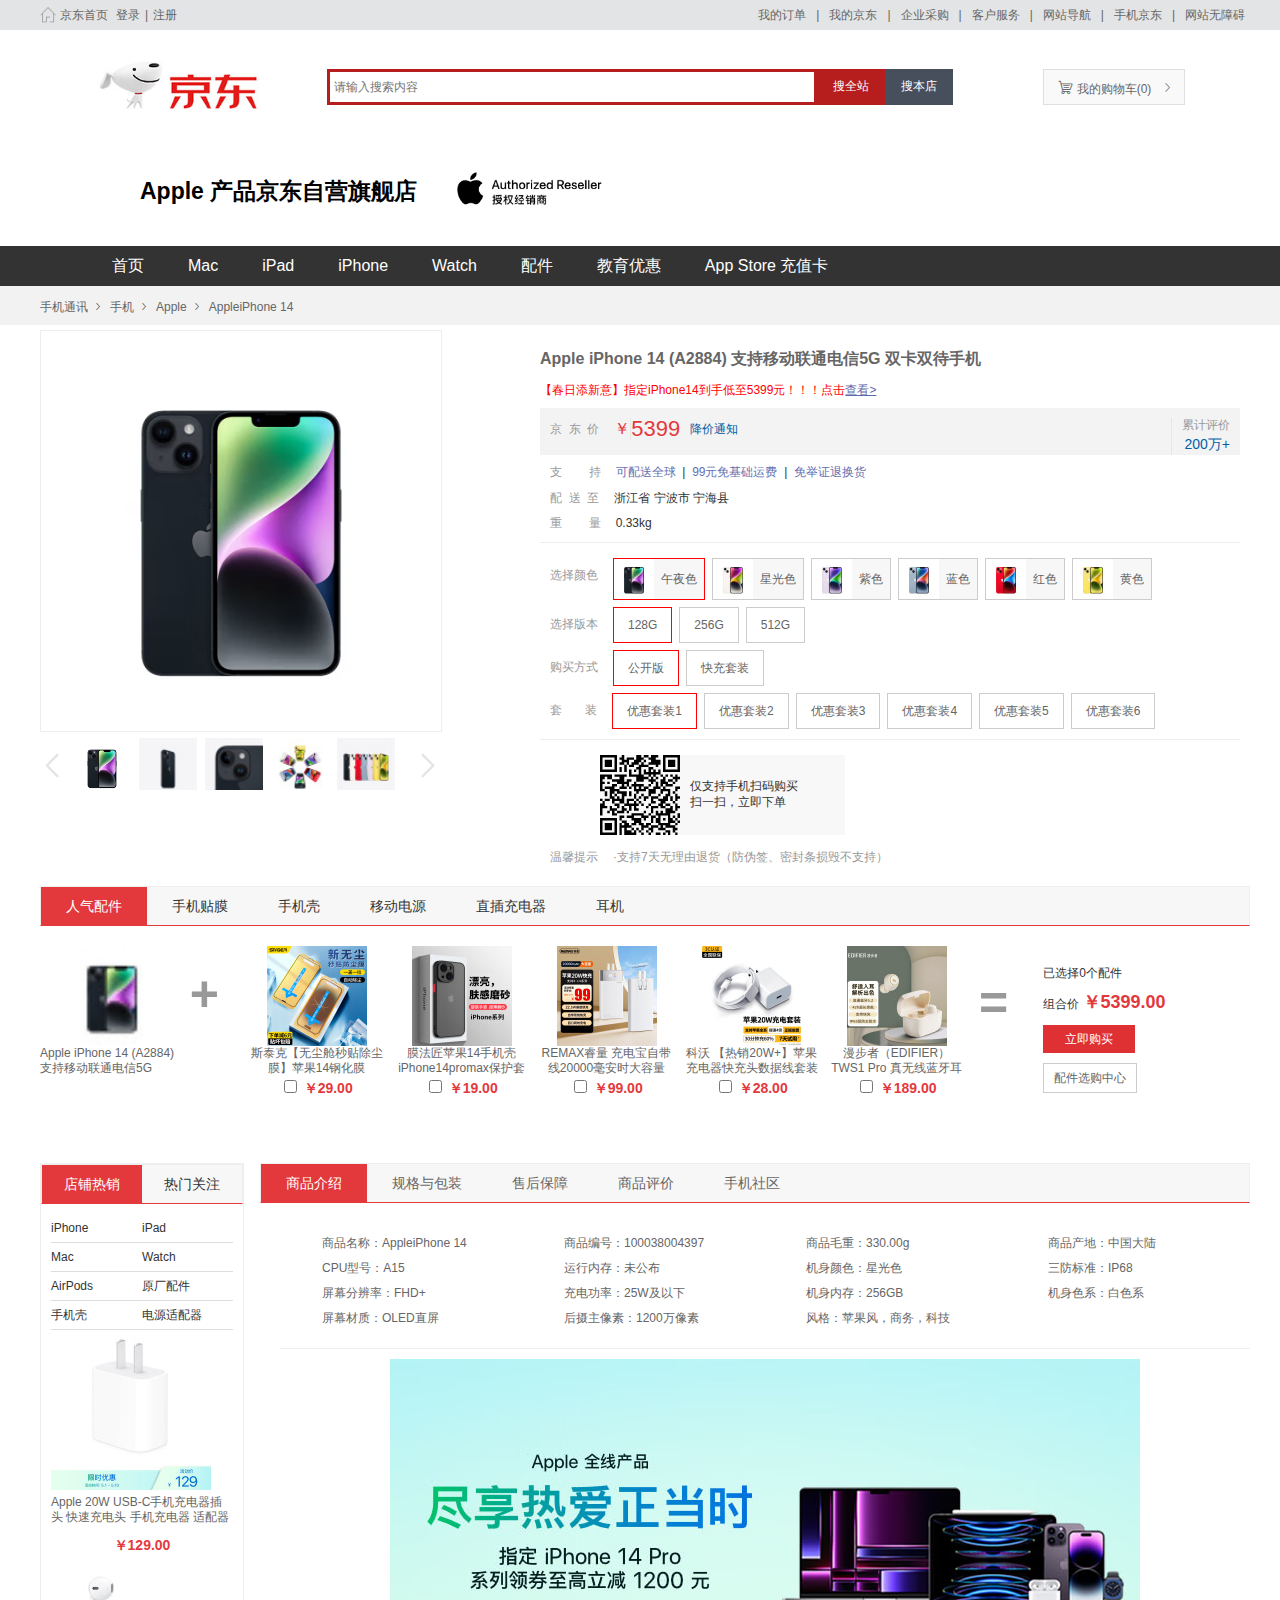
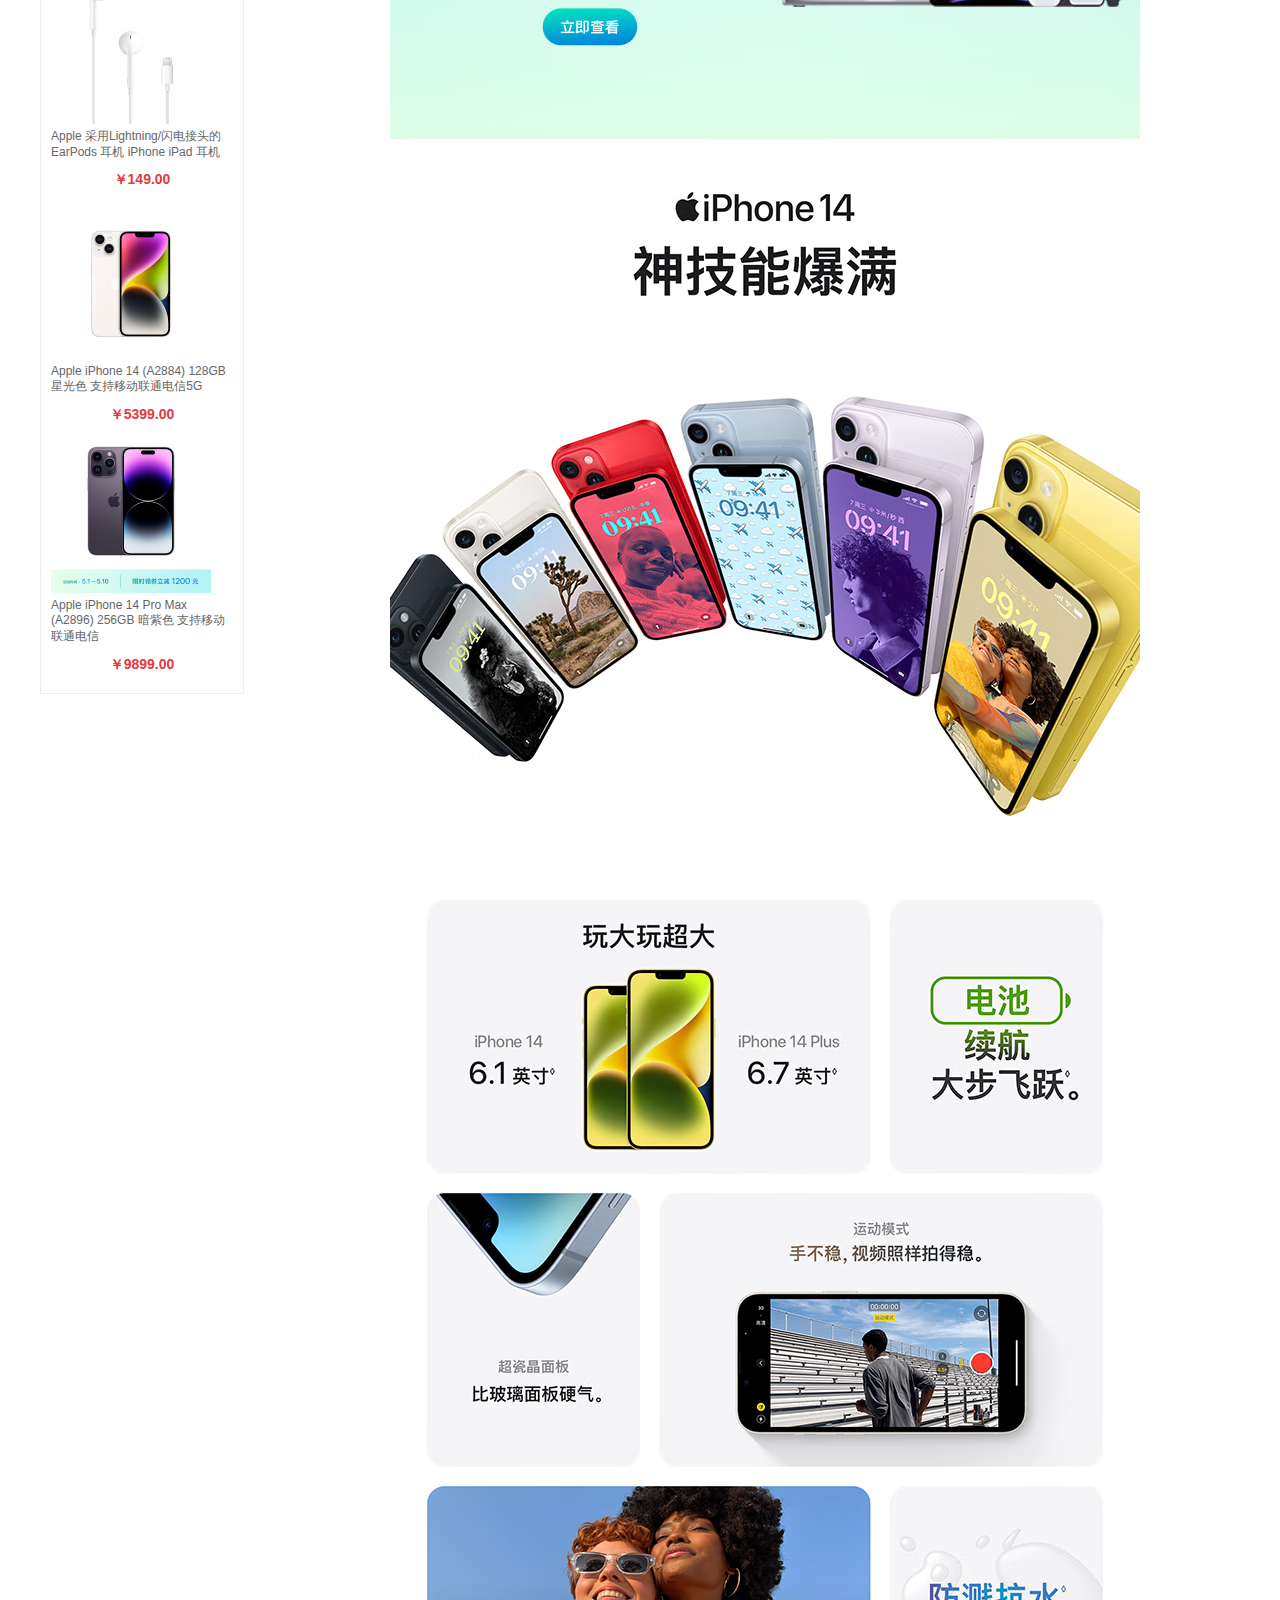
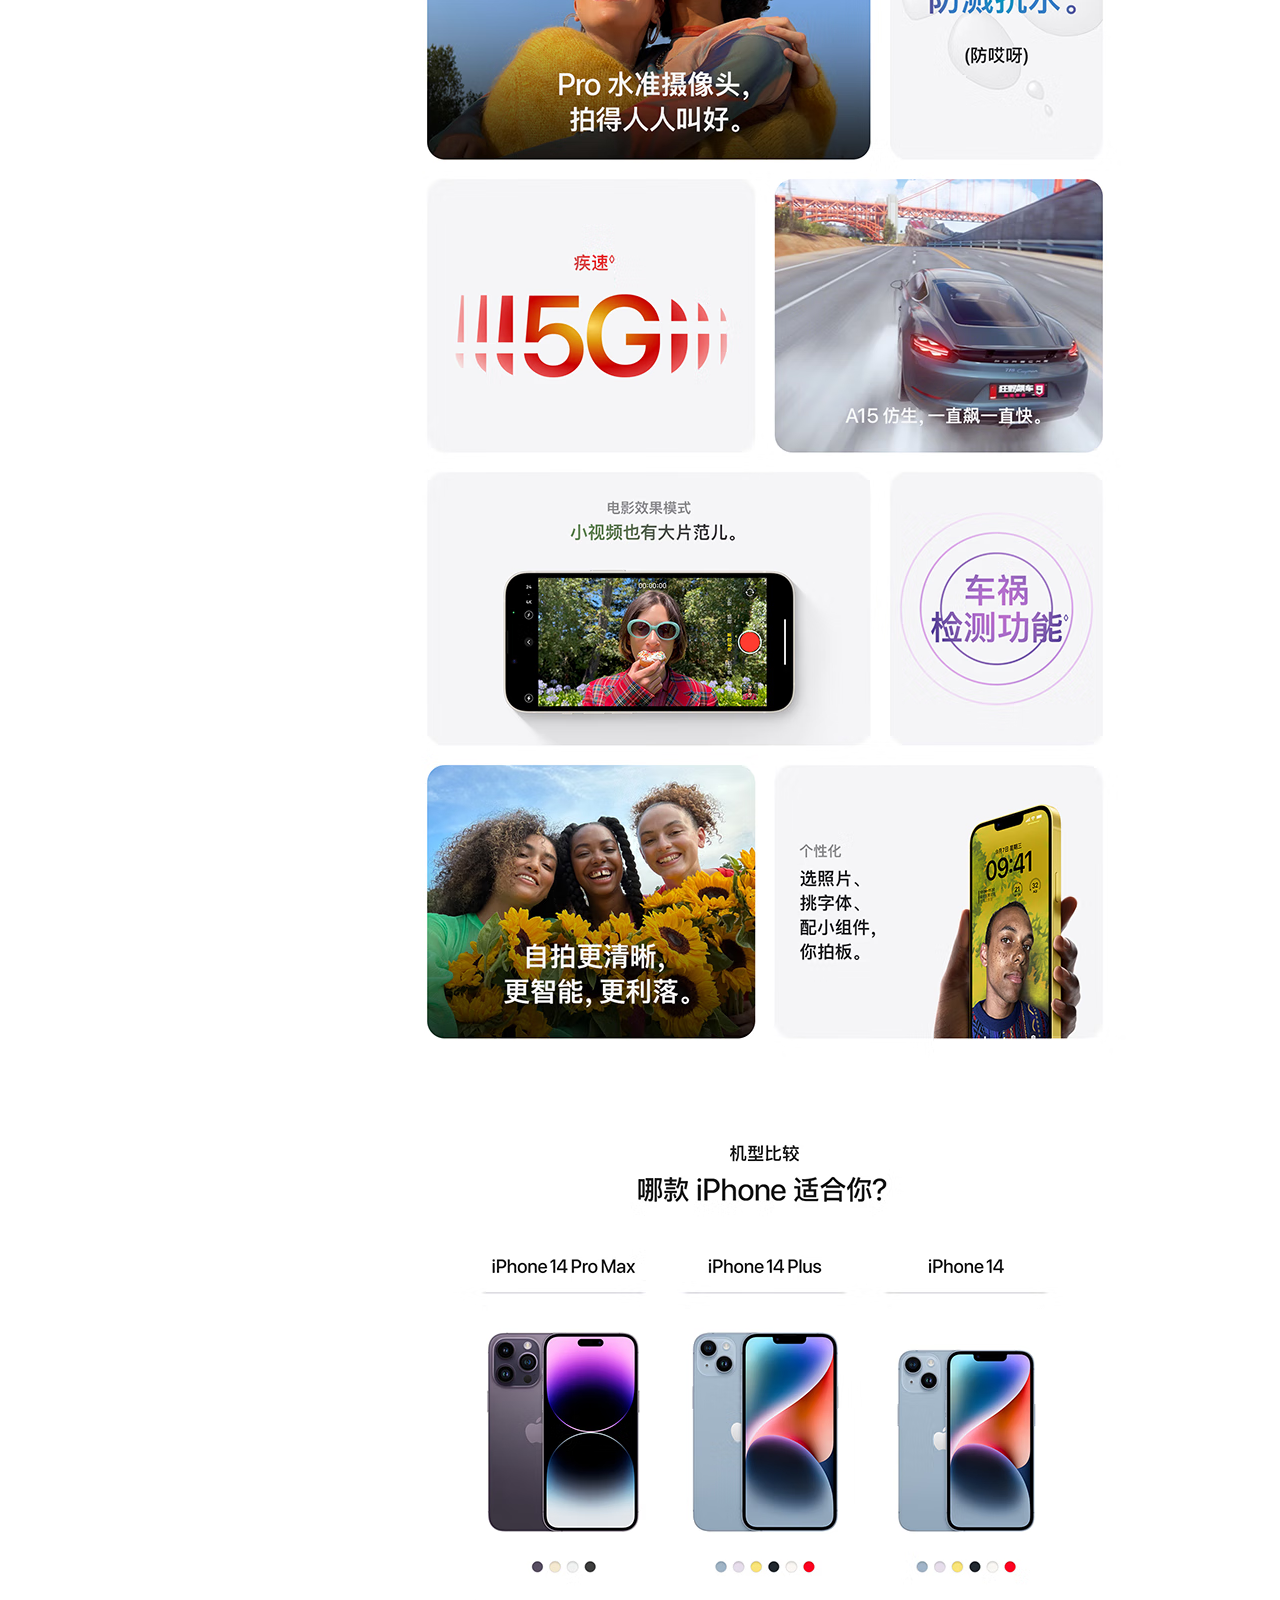
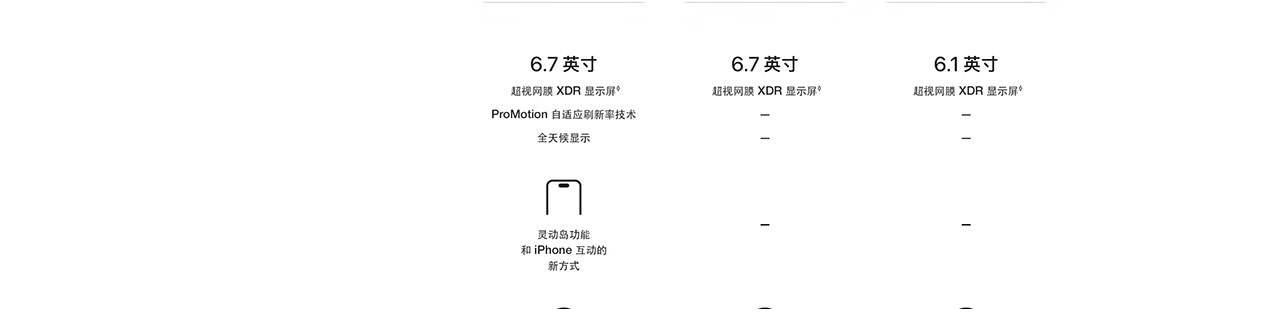
<file: index.html>
<!DOCTYPE html>
<html lang="en">
<head>
    <meta charset="UTF-8">
    <meta http-equiv="X-UA-Compatible" content="IE=edge">
    <meta name="viewport" content="width=device-width, initial-scale=1.0">
    <title>AppleiPhone 14</title>
    <link rel="stylesheet" href="css/reset.css">
    <link rel="stylesheet" href="css/index.css">
    <link rel="stylesheet" href="./font/iconfont.css">
    <link rel="stylesheet" href="./css/iconfont.css">
</head>
<body>
    <!-- 最外层的包裹元素 -->
    <div id="wrap">
        <!-- 头部 -->
        <header id="header">
            <!-- 上部 -->
            <div class="headTop">
                <!-- 版心元素 -->
                <div class="headTopMain">
                    <!-- 左侧 -->
                    <div class="left">
                        <div class="home"></div>
                        <a href="//www.jd.com/" target="_blank">京东首页</a>
                        <p>
                            <a href="javascript:;">登录<span>|</span></a>
                            <a href="javascript:;">注册</a>
                        </p>
                    </div>
                    <!-- 右侧 -->
                    <div class="right">
                        <nav>
                            <a href="javascript:;">我的订单<span>|</span></a>
                            <a href="javascript:;">我的京东<span>|</span></a>
                            <a href="javascript:;">企业采购<span>|</span></a>
                            <a href="javascript:;">客户服务<span>|</span></a>
                            <a href="javascript:;">网站导航<span>|</span></a>
                            <a href="javascript:;">手机京东<span>|</span></a>
                            <a href="javascript:;">网站无障碍</a>
                        </nav>
                    </div>
                </div>
            </div>
            <!-- 中部 -->
            <div class="headMiddle">
                <!-- 版心元素 -->
                <div class="headMiddleMain">
                    <!-- logo -->
                    <div>
                        <a href="//www.jd.com" class="logo"></a>
                    </div>
                    <!-- 搜索框 -->
                    <div class="search">
                        <input type="text" placeholder="请输入搜索内容">
                        <!-- placeholder点击文字不消失,value消失 -->
                        <input type="submit" value="搜全站">
                        <input type="submit" value="搜本店">
                    </div>
                    <!-- 购物车 -->
                    <div class="shopping-cart">
                        <a href="javascript:;">
                            <i class="iconfont">&#xe682;</i>
                            我的购物车(0)
                            <i class="iconfont">&#xe88e;</i>
                        </a>
                    </div>
                </div>
            </div>
            <!--下部 -->
            <div class="headBottom">
                <div class="headBottomMain">
                    <div class="usertop">
                        <div class="usertop-left">
                            <a href="https://mall.jd.com/index-1000000127.html" target="_blank" class="text">
                                <p>Apple 产品京东自营旗舰店</p>
                            </a>
                            <a href="https://mall.jd.com/index-1000000127.html" target="_blank" class="image">
                            <img src="./images/apple.avif">
                            </a>
                        </div>
                    </div>
                </div>
            </div>
        </header>

        <!-- 分类导航开始 -->
        <div id="navWrap">
            <!-- 版心元素 -->
            <div class="navWrapMain">
                <a href="javascript:;">首页</a>
                <a href="javascript:;">Mac</a>
                <a href="javascript:;">iPad</a>
                <a href="javascript:;">iPhone</a>
                <a href="javascript:;">Watch</a>
                <a href="javascript:;">配件</a>
                <a href="javascript:;">教育优惠</a>
                <a href="javascript:;">App Store 充值卡</a>
            </div>
        </div>
        <!-- 分类导航结束 -->

        <!-- 路径导航开始 -->
        <div id="nav">
            <!-- 版心元素 -->
            <div class="navMain">
                <!-- 路径导航 -->
                <div id="navPath">
                    <!-- <a href="javascript:;">手机通讯</a>
                    <i class="iconfont">&#xe88e;</i>
                    <a href="javascript:;">手机</a>
                    <i class="iconfont">&#xe88e;</i>
                    <a href="javascript:;">Apple</a>
                    <i class="iconfont">&#xe88e;</i>
                    <a>AppleiPhone 14</a> -->
                </div>
            </div>
        </div>
        <!-- 路径导航结束 -->

        <!-- 内容区域开始 -->
        <div id="content">
            <!-- 版心元素 -->
            <div class="contentMain">
                <!-- 中间区域开始 -->
                <div id="center">
                    <!-- 左侧放大镜开始 -->
                    <div id="left">
                        <!-- 上边 -->
                        <div id="leftTop">
                            <!-- 小图框 -->
                            <div id="smallPic">
                                <!-- 小图片 -->
                                <img src="./images/item1.avif">
                                <!-- 蒙版元素 -->
                                <!-- <div class="mask"></div> -->
                            </div>
                            <!-- 大图框 -->
                            <!-- <div id="bigPic">
                                <img src="./images/item1.1.avif">
                            </div> -->
                        </div>
                        <!-- 下边 -->
                        <div id="leftBottom">
                            <a href="javascript:;"><i class="iconfont prev">&#xe660;</i></a>
                            <div id="piclist">
                                <ul></ul>
                            </div>
                            <a href="javascript:;"><i class="iconfont next">&#xe65f;</i></a>
                        </div>
                    </div>
                    <!-- 左侧放大镜结束 -->

                    <!-- 右侧商品详情区域开始 -->
                    <div class="right">
                        <!-- 商品详情数据结构开始 -->
                        <div class="rightTop">
                            
                        </div>
                        <!-- 商品详情数据结构结束 -->
                        <!-- 商品参数数据结构开始 -->
                        <div class="rightMiddle">
                            <!-- 选择之后结果的区域开始 -->
                            <!-- 选择之后结果的区域结束 -->

                            <!-- 商品参数的选择区域开始 -->
                            <div class="chooseWrap">
                               
                            </div>
                            <!-- 商品参数的选择区域结束 -->
                        </div>
                        <!-- 商品参数数据结构结束 -->
                        <!-- 商品购买开始 -->
                        <div class="rightBottom">
                            <div class="rightBottomWrap">
                                <div class="qrcode">
                                    <img src="./images/QR-code.png">
                                </div>
                                <div class="text">
                                    仅支持手机扫码购买
                                    <br>
                                    扫一扫，立即下单
                                </div>
                            </div>
                        </div>
                        <!-- 温馨提示开始 -->
                        <div class="tip">
                            <span>温馨提示</span>
                            <p>·支持7天无理由退货（防伪签、密封条损毁不支持）</p>
                        </div>
                        <!-- 温馨提示结束 -->
                        <!-- 商品购买结束 -->
                    </div>
                    <!-- 右侧商品详情区域结束 -->

                    
                </div>
                <!-- 中间区域结束 -->
                <!-- 人气配件区域开始 -->
                <div class="accessory">
                    <div class="fittings">
                        <div class="accessoryNav">
                            <ul>
                                <li class="active">人气配件</li>
                                <li>手机贴膜</li>
                                <li>手机壳</li>
                                <li>移动电源</li>
                                <li>直插充电器</li>
                                <li>耳机</li>
                            </ul>
                        </div>
                        <div class="accessoryMain">
                            <div class="active acc">
                                <!-- 左侧 -->
                                <div class="acLeft">
                                    <img src="images/choose1.jpg" alt="">
                                    <a href="javascript:;">Apple iPhone 14 (A2884) 支持移动联通电信5G</a>
                                    <i>+</i>
                                </div>
                                <!-- 中间 -->
                                <ul class="acMiddle">
                                    <li>
                                        <img src="images/ac01.jpg" alt="">
                                        <span><a href="javascript:;">斯泰克【无尘舱秒贴除尘膜】苹果14钢化膜</a></span>
                                        <div>
                                            <input type="checkbox" value="29.00">
                                            <span>￥29.00</span>
                                        </div>
                                    </li>
                                    <li>
                                        <img src="images/ac02.jpg" alt="">
                                        <span><a href="javascript:;">膜法匠苹果14手机壳iPhone14promax保护套</a></span>
                                        <div>
                                            <input type="checkbox" value="19.00">
                                            <span>￥19.00</span>
                                        </div>
                                    </li>
                                    <li>
                                        <img src="images/ac03.jpg" alt="">
                                        <span><a href="javascript:;">REMAX睿量 充电宝自带线20000毫安时大容量</a></span>
                                        <div>
                                            <input type="checkbox" value="99.00">
                                            <span>￥99.00</span>
                                        </div>
                                    </li>
                                    <li>
                                        <img src="images/ac04.jpg" alt="">
                                        <span><a href="javascript:;">科沃 【热销20W+】苹果充电器快充头数据线套装</a></span>
                                        <div>
                                            <input type="checkbox" value="28.00">
                                            <span>￥28.00</span>
                                        </div>
                                    </li>
                                    <li>
                                        <img src="images/ac05.jpg" alt="" >
                                        <span><a href="javascript:;">漫步者（EDIFIER）TWS1 Pro 真无线蓝牙耳</a></span>
                                        <div>
                                            <input type="checkbox"value="189.00">
                                            <span>￥189.00</span>
                                        </div>
                                    </li>
                                </ul>
                                <!-- 右侧 -->
                                <i class="equal">=</i>
                                <div class="acRight">
                                    <div class="selected">已选择<span>0</span>个配件</div>
                                    <div class="selectedPrice">
                                        <span>组合价</span>
                                        <strong>￥5399.00</strong>
                                    </div>
                                    <div class="btn">
                                        <a href=":;javascript" class="btn-primary">立即购买</a>
                                    </div>
                                    <a href=":;javascript" class="buy-center">配件选购中心</a>
                                </div>
                            </div>
                            <div class="acc"></div>
                            <div class="acc"></div>
                            <div class="acc"></div>
                            <div class="acc"></div>
                            <div class="acc"></div>
                            
                            
                        </div>
                    </div>
                </div>
                <!-- 人气配件区域结束 -->
                <!-- 商品详情中间开始 -->
                <div class="goodsDetailWrap">
                    <!-- 左边的侧边栏 -->
                    <aside class="leftAside">
                        <!-- 上边 -->
                        <div class="asideTop">
                            <p class="active">店铺热销</p>
                            <p>热门关注</p>
                        </div>
                        <!-- 下边 -->
                        <div class="aslideContent">
                            <div class="active">
                                <ul class="goodslist1">
                                    <li>iPhone</li>
                                    <li>iPad</li>
                                    <li>Mac</li>
                                    <li>Watch</li>
                                    <li>AirPods</li>
                                    <li>原厂配件</li>
                                    <li>手机壳</li>
                                    <li>电源适配器</li>
                                </ul>
                                <ul class="goodslist2">
                                    <li>
                                        <img src="images/part01.jpg" alt="">
                                        <a href=":;javascript"><span>Apple 20W USB-C手机充电器插头 快速充电头 手机充电器 适配器</span></a>
                                        <p>￥129.00</p>
                                    </li>
                                    <li>
                                        <img src="images/part02.jpg" alt="">
                                        <a href=":;javascript"><span>Apple 采用Lightning/闪电接头的 EarPods 耳机 iPhone iPad 耳机</span></a>
                                        <p>￥149.00</p>
                                    </li>
                                    <li>
                                        <img src="images/part03.jpg" alt="">
                                        <a href=":;javascript"><span>Apple iPhone 14 (A2884) 128GB 星光色 支持移动联通电信5G </span></a>
                                        <p>￥5399.00</p>
                                    </li>
                                    <li>
                                        <img src="images/part04.jpg" alt="">
                                        <a href=":;javascript"><span>Apple iPhone 14 Pro Max (A2896) 256GB 暗紫色 支持移动联通电信</span></a>
                                        <p>￥9899.00</p>
                                    </li>
                                </ul>
                            </div>
                            <div>热门关注</div>
                        </div>
                    </aside>
                    <!-- 右边的结构 -->
                    <div class="rightDetail">
                        <!-- 选项卡开始 -->
                        <div class="chooseDetail">
                            <!-- 菜单 -->
                            <ul class="tabBtns">
                                <li class="active"><a href="javascript:;">商品介绍</a></li>
                                <li><a href="javascript:;">规格与包装</a></li>
                                <li><a href="javascript:;">售后保障</a></li>
                                <li><a href="javascript:;">商品评价</a></li>
                                <li><a href="javascript:;">手机社区</a></li>
                            </ul>
                            <!-- 内容 -->
                            <div class="tabContents">
                                <div class="active">
                                    <ul>
                                        <li>商品名称：AppleiPhone 14</li>
                                        <li>商品编号：100038004397</li>
                                        <li>商品毛重：330.00g</li>
                                        <li>商品产地：中国大陆</li>
                                        <li>CPU型号：A15</li>
                                        <li>运行内存：未公布</li>
                                        <li>机身颜色：星光色</li>
                                        <li>三防标准：IP68</li>
                                        <li>屏幕分辨率：FHD+</li>
                                        <li>充电功率：25W及以下</li>
                                        <li>机身内存：256GB</li>
                                        <li>机身色系：白色系</li>
                                        <li>屏幕材质：OLED直屏</li>
                                        <li>后摄主像素：1200万像素</li>
                                        <li>风格：苹果风，商务，科技</li>
                                    </ul>
                                    <!-- <div class="btImages"> -->
                                        <img src="images/intro01.avif" alt="">
                                        <img src="images/intro02.avif" alt="">
                                        <img src="images/intro003.avif" alt="">
                                    <!-- </div> -->
                                    
                                </div>
                                <div>规格与包装</div>
                                <div>售后保障</div>
                                <div>商品评价</div>
                                <div>手机社区</div>
                            </div>
                        </div>
                        <!-- 选项卡结束 -->
                    </div>
                </div>
                <!-- 商品详情中间结束 -->
            </div>
        </div>
        <!-- 内容区域结束 -->
        
    </div>
    <script src="js/data.js"></script>
    <script src="js/index.js"></script>
</body>
</html>
</file>
<file: css/index.css>
#wrap #header .headTop {
  background-color: #e3e4e5;
  color: #999;
  width: 100%;
  height: 30px;
}
#wrap #header .headTop .headTopMain {
  width: 1210px;
  margin: 0 auto;
  line-height: 30px;
}
#wrap #header .headTop .headTopMain::after {
  clear: both;
  display: block;
  content: "";
}
#wrap #header .headTop .headTopMain .left {
  float: left;
}
#wrap #header .headTop .headTopMain .left .home {
  float: left;
  width: 20px;
  height: 30px;
  background: url(../images/home.png) no-repeat center center;
  background-size: 20px 20px;
  padding-right: 5px;
}
#wrap #header .headTop .headTopMain .left a {
  float: left;
  text-decoration: none;
}
#wrap #header .headTop .headTopMain .left a:hover {
  color: red !important;
}
#wrap #header .headTop .headTopMain .left p {
  float: left;
  padding-left: 8px;
}
#wrap #header .headTop .headTopMain .left p span {
  margin-right: 5px;
  padding-left: 5px;
}
#wrap #header .headTop .headTopMain .right {
  float: right;
}
#wrap #header .headTop .headTopMain .right nav {
  font-size: 0px;
}
#wrap #header .headTop .headTopMain .right nav a {
  font-size: 12px;
  text-decoration: none;
}
#wrap #header .headTop .headTopMain .right nav a span {
  margin-right: 10px;
  padding-left: 10px;
}
#wrap #header .headTop .headTopMain .right nav a:hover {
  color: red !important;
}
#wrap #header .headMiddle .headMiddleMain {
  width: 1200px;
  margin: 0 auto;
}
#wrap #header .headMiddle .headMiddleMain::after {
  clear: both;
  display: block;
  content: "";
}
#wrap #header .headMiddle .headMiddleMain div {
  float: left;
}
#wrap #header .headMiddle .headMiddleMain div .logo {
  display: block;
  width: 175px;
  height: 56px;
  margin: 25px 45px;
  background: url(../images/logo.png) no-repeat 0 -180px;
  background-size: 285px 240px;
}
#wrap #header .headMiddle .headMiddleMain .search {
  margin-left: 22px;
  margin-top: 35px;
  font-size: 0px;
}
#wrap #header .headMiddle .headMiddleMain .search input:first-child {
  box-sizing: border-box;
  width: 490px;
  height: 36px;
  padding: 0 4px;
  border: 3px solid #B61D1D;
  float: left;
  font-size: 12px;
}
#wrap #header .headMiddle .headMiddleMain .search input:nth-child(2) {
  width: 68px;
  height: 36px;
  color: #fff;
  background: #B61D1D;
  border: none;
  font-size: 12px;
}
#wrap #header .headMiddle .headMiddleMain .search input:last-child {
  width: 68px;
  height: 36px;
  color: #fff;
  background: #474e5c;
  border: none;
  font-size: 12px;
}
#wrap #header .headMiddle .headMiddleMain .shopping-cart {
  float: right;
  width: 140px;
  height: 34px;
  border: 1px solid #DFDFDF;
  background: #F9F9F9;
  margin-top: 35px;
  margin-right: 55px;
  text-align: center;
  line-height: 35px;
}
#wrap #header .headMiddle .headMiddleMain .shopping-cart a:hover {
  color: red !important;
}
#wrap #header .headMiddle .headMiddleMain .shopping-cart a {
  text-decoration: none;
}
#wrap #header .headBottom .headBottomMain {
  width: 1200px;
  margin: 0 auto;
}
#wrap #header .headBottom .headBottomMain::after {
  clear: both;
  display: block;
  content: "";
}
#wrap #header .headBottom .headBottomMain .usertop {
  width: 1000px;
  height: 110px;
  margin: 0 auto;
}
#wrap #header .headBottom .headBottomMain .usertop::after {
  clear: both;
  display: block;
  content: "";
}
#wrap #header .headBottom .headBottomMain .usertop .usertop-left {
  float: left;
  height: 110px;
  line-height: 110px;
  margin: 0 auto;
}
#wrap #header .headBottom .headBottomMain .usertop .usertop-left .text {
  float: left;
  text-decoration: none;
  height: 110px;
}
#wrap #header .headBottom .headBottomMain .usertop .usertop-left .text p {
  display: block;
  font-size: 23px;
  font-weight: bolder;
  color: black;
}
#wrap #header .headBottom .headBottomMain .usertop .usertop-left .image {
  float: right;
  margin-left: 40px;
  margin-top: 35px;
}
#wrap #header .headBottom .headBottomMain .usertop .usertop-left .image img {
  width: 145px;
  height: 35px;
  line-height: 110px;
  vertical-align: middle;
}
#wrap #navWrap {
  background-color: #333;
  height: 40px;
  width: 100%;
}
#wrap #navWrap .navWrapMain {
  width: 1100px;
  margin: 0 auto;
  height: 40px;
}
#wrap #navWrap .navWrapMain::after {
  clear: both;
  display: block;
  content: "";
}
#wrap #navWrap .navWrapMain a {
  margin: 0 22px;
  float: left;
  font-size: 16px;
  color: #fff;
  text-align: center;
  line-height: 40px;
  text-decoration: none;
}
#wrap #navWrap .navWrapMain a:hover {
  color: #666 !important;
}
#wrap #nav {
  background: #f2f2f2;
}
#wrap #nav .navMain {
  width: 1200px;
  margin: 0 auto;
}
#wrap #nav .navMain::after {
  clear: both;
  display: block;
  content: "";
}
#wrap #nav .navMain #navPath {
  float: left;
  padding: 13px 0 9px;
  font-size: 0px;
}
#wrap #nav .navMain #navPath a {
  font-size: 12px;
  text-decoration: none;
}
#wrap #nav .navMain #navPath i {
  padding-right: 10px;
  font-size: 12px;
}
#wrap #nav .navMain #navPath a:hover {
  color: red !important;
}
#wrap #nav .navMain #navPath a.hov:hover {
  color: #666 !important;
}
#wrap #content .contentMain {
  width: 1200px;
  margin: 0 auto;
}
#wrap #content .contentMain::after {
  clear: both;
  display: block;
  content: "";
}
#wrap #content .contentMain #center {
  margin: 5px 0 15px;
}
#wrap #content .contentMain #center::after {
  clear: both;
  display: block;
  content: "";
}
#wrap #content .contentMain #center #left {
  width: 400px;
  float: left;
}
#wrap #content .contentMain #center #left #leftTop {
  position: relative;
  width: 400px;
  float: left;
}
#wrap #content .contentMain #center #left #leftTop #smallPic {
  position: relative;
  width: 400px;
  height: 400px;
  border: 1px solid #eee;
}
#wrap #content .contentMain #center #left #leftTop #smallPic img {
  width: 400px;
  height: 400px;
}
#wrap #content .contentMain #center #left #leftTop #smallPic .mask {
  position: absolute;
  width: 200px;
  height: 200px;
  background: rgba(255, 255, 255, 0.5);
  border: 1px solid #ddd;
  left: 0px;
  top: 0px;
}
#wrap #content .contentMain #center #left #leftTop #bigPic {
  position: absolute;
  width: 400px;
  height: 400px;
  border: 1px solid #ddd;
  left: 420px;
  top: 0px;
  overflow: hidden;
}
#wrap #content .contentMain #center #left #leftTop #bigPic img {
  position: absolute;
  width: 800px;
  height: 800px;
  left: 0;
  top: 0;
}
#wrap #content .contentMain #center #left #leftBottom {
  width: 400px;
  margin-top: 5px;
}
#wrap #content .contentMain #center #left #leftBottom::after {
  clear: both;
  display: block;
  content: "";
}
#wrap #content .contentMain #center #left #leftBottom a {
  width: 25px;
  height: 25px;
  line-height: 25px;
  float: left;
  margin-top: 21.5px;
  text-decoration: none;
}
#wrap #content .contentMain #center #left #leftBottom a .iconfont {
  color: #e3e4e5;
  font-size: 25px;
  font-weight: bolder;
}
#wrap #content .contentMain #center #left #leftBottom a .iconfont:hover {
  color: #666 !important;
}
#wrap #content .contentMain #center #left #leftBottom a:first-child {
  margin-right: 2px;
}
#wrap #content .contentMain #center #left #leftBottom a:last-child {
  margin-left: 18px;
}
#wrap #content .contentMain #center #left #leftBottom #piclist {
  width: 330px;
  height: 58px;
  float: left;
  overflow: hidden;
  position: relative;
}
#wrap #content .contentMain #center #left #leftBottom #piclist ul {
  position: absolute;
  white-space: nowrap;
  font-size: 0px;
  left: 0;
  transition: 0.5s;
}
#wrap #content .contentMain #center #left #leftBottom #piclist ul li {
  width: 58px;
  height: 58px;
  padding: 4px;
  display: inline-block;
}
#wrap #content .contentMain #center #left #leftBottom #piclist ul li img {
  border: 2px solid #fff;
  width: 58px;
  height: 58px;
}
#wrap #content .contentMain #center #left #leftBottom #piclist ul li img:hover {
  border: 2px solid #e53e41;
}
#wrap #content .contentMain #center .right {
  width: 700px;
  float: right;
}
#wrap #content .contentMain #center .right .rightTop h2 {
  font-size: 16px;
  line-height: 28px;
  color: #666;
  margin-top: 15px;
}
#wrap #content .contentMain #center .right .rightTop > p {
  color: red;
  margin-top: 10px;
}
#wrap #content .contentMain #center .right .rightTop > p > span > a {
  text-decoration: underline;
  color: #5e69ad;
}
#wrap #content .contentMain #center .right .rightTop > p > span > a:hover {
  color: #5e69ad !important;
}
#wrap #content .contentMain #center .right .rightTop .priceWrap {
  margin-top: 10px;
  line-height: 22px;
  background: #f3f3f3;
  padding: 10px 0 0 0;
}
#wrap #content .contentMain #center .right .rightTop .priceWrap::after {
  clear: both;
  display: block;
  content: "";
}
#wrap #content .contentMain #center .right .rightTop .priceWrap > span {
  margin-right: 15px;
  color: #999;
  float: left;
  padding-left: 10px;
}
#wrap #content .contentMain #center .right .rightTop .priceWrap .price {
  float: left;
}
#wrap #content .contentMain #center .right .rightTop .priceWrap .price > span {
  font-size: 16px;
  color: #e4393c;
  float: left;
}
#wrap #content .contentMain #center .right .rightTop .priceWrap .price > p {
  font-size: 22px;
  color: #e4393c;
  float: left;
}
#wrap #content .contentMain #center .right .rightTop .priceWrap .price > a {
  color: #005aa0;
  text-decoration: none;
  float: left;
  margin-left: 10px;
}
#wrap #content .contentMain #center .right .rightTop .priceWrap .price > a i {
  font-size: 12px;
}
#wrap #content .contentMain #center .right .rightTop .priceWrap .price > a:hover {
  color: red !important;
}
#wrap #content .contentMain #center .right .rightTop .priceWrap p {
  float: right;
  border-left: solid 1px #e6e6e6;
}
#wrap #content .contentMain #center .right .rightTop .priceWrap p > span {
  display: block;
  right: 10px;
  top: 8px;
  color: #999;
  font-size: 12px;
  text-align: center;
  padding: 0 10px;
  line-height: 15px;
}
#wrap #content .contentMain #center .right .rightTop .priceWrap p > a {
  float: right;
  margin-right: 10px;
  color: #005ea7;
  font-size: 14px;
  text-decoration: none;
}
#wrap #content .contentMain #center .right .rightTop .priceWrap p > a:hover {
  color: red !important;
}
#wrap #content .contentMain #center .right .rightTop .support {
  margin-top: 10px;
}
#wrap #content .contentMain #center .right .rightTop .support > span {
  float: left;
  color: #999;
  padding-left: 10px;
  margin-right: 15px;
}
#wrap #content .contentMain #center .right .rightTop .support > p {
  font-size: 12px;
}
#wrap #content .contentMain #center .right .rightTop .support > p > span {
  color: #646fb0;
}
#wrap #content .contentMain #center .right .rightTop .support > p > a {
  color: #646fb0;
  text-decoration: none;
}
#wrap #content .contentMain #center .right .rightTop .support > p > a:hover {
  color: red !important;
}
#wrap #content .contentMain #center .right .rightTop .address {
  margin-top: 10px;
}
#wrap #content .contentMain #center .right .rightTop .address > span {
  float: left;
  color: #999;
  padding-left: 10px;
  margin-right: 15px;
}
#wrap #content .contentMain #center .right .rightTop .weight {
  margin-top: 10px;
  padding-bottom: 10px;
  border-bottom: 1px solid #ededed;
}
#wrap #content .contentMain #center .right .rightTop .weight > span {
  float: left;
  color: #999;
  padding-left: 10px;
  margin-right: 15px;
}
#wrap #content .contentMain #center .right .rightMiddle {
  margin-top: 15px;
  padding-bottom: 3px;
  line-height: 35px;
  border-bottom: 1px solid #ededed;
}
#wrap #content .contentMain #center .right .rightMiddle::after {
  clear: both;
  display: block;
  content: "";
}
#wrap #content .contentMain #center .right .rightMiddle .chooseWrap .chooseColor > dd {
  padding: 0 7px 0 0;
  background-color: #f7f7f7;
}
#wrap #content .contentMain #center .right .rightMiddle .chooseWrap .chooseColor > dd > img {
  float: left;
}
#wrap #content .contentMain #center .right .rightMiddle .chooseWrap .chooseColor > dd > span {
  float: left;
  display: block;
  margin: 5px 0px 5px 7px;
}
#wrap #content .contentMain #center .right .rightMiddle .chooseWrap dl {
  margin-bottom: 3px;
}
#wrap #content .contentMain #center .right .rightMiddle .chooseWrap dl::after {
  clear: both;
  display: block;
  content: "";
}
#wrap #content .contentMain #center .right .rightMiddle .chooseWrap dl dt {
  float: left;
  margin-right: 15px;
  margin-left: 10px;
  color: #999;
}
#wrap #content .contentMain #center .right .rightMiddle .chooseWrap dl dd {
  float: left;
  margin-right: 7px;
  margin-bottom: 4px;
  padding: 2px 14px;
  color: #666;
  line-height: 30px;
  border: 1px solid #ccc;
  cursor: pointer;
}
#wrap #content .contentMain #center .right .rightMiddle .chooseWrap dl dd:first-of-type {
  border: 1px solid red;
}
#wrap #content .contentMain #center .right .rightBottom {
  height: 80px;
  width: 245px;
  margin: 15px 0 0 60px;
  background: #f8f8f8;
}
#wrap #content .contentMain #center .right .rightBottom .rightBottomWrap::after {
  clear: both;
  display: block;
  content: "";
}
#wrap #content .contentMain #center .right .rightBottom .rightBottomWrap .qrcode {
  float: left;
}
#wrap #content .contentMain #center .right .rightBottom .rightBottomWrap .qrcode img {
  width: 80px;
  height: 80px;
  vertical-align: middle;
}
#wrap #content .contentMain #center .right .rightBottom .rightBottomWrap .text {
  float: left;
  padding: 24px 10px 0;
}
#wrap #content .contentMain #center .right .tip {
  margin: 10px 0 5px;
  color: #999;
}
#wrap #content .contentMain #center .right .tip span {
  float: left;
  margin: 5px 15px 0px 10px;
}
#wrap #content .contentMain #center .right .tip p {
  float: left;
  margin-top: 5px;
}
#wrap .accessory {
  width: 1210px;
  margin-top: 20px;
}
#wrap .accessory::after {
  clear: both;
  display: block;
  content: "";
}
#wrap .accessory a:hover {
  color: red !important;
}
#wrap .accessory .fittings::after {
  clear: both;
  display: block;
  content: "";
}
#wrap .accessory .fittings .accessoryNav {
  background-color: #f7f7f7;
  border: 1px solid #eee;
  border-bottom: 1px solid #e4393c;
  display: block;
  margin-bottom: 10px;
}
#wrap .accessory .fittings .accessoryNav ul {
  font-size: 0;
}
#wrap .accessory .fittings .accessoryNav ul li {
  display: inline-block;
  padding: 10px 25px;
  font-size: 14px;
  cursor: pointer;
}
#wrap .accessory .fittings .accessoryNav ul li.active {
  background-color: #e4393c;
  color: #fff;
  cursor: default;
}
#wrap .accessory .fittings .accessoryMain {
  height: 217px;
  padding-top: 10px;
  position: relative;
}
#wrap .accessory .fittings .accessoryMain .acc {
  display: none;
}
#wrap .accessory .fittings .accessoryMain .acc.active {
  display: block;
}
#wrap .accessory .fittings .accessoryMain .acc.active .acLeft {
  float: left;
  width: 144px;
  height: 161px;
  position: relative;
}
#wrap .accessory .fittings .accessoryMain .acc.active .acLeft img {
  width: 100px;
  height: 100px;
  margin: 0 auto;
}
#wrap .accessory .fittings .accessoryMain .acc.active .acLeft a {
  color: #666;
  text-decoration: none;
}
#wrap .accessory .fittings .accessoryMain .acc.active .acLeft i {
  position: absolute;
  top: 16px;
  right: -35px;
  font-size: 50px;
  font-weight: bolder;
  color: #999;
}
#wrap .accessory .fittings .accessoryMain .acc.active .acMiddle {
  position: relative;
  width: 780px;
  height: 161px;
  float: left;
  left: 60px;
  overflow: hidden;
  text-align: center;
}
#wrap .accessory .fittings .accessoryMain .acc.active .acMiddle li {
  float: left;
  width: 135px;
  height: 161px;
  padding: 0 5px;
}
#wrap .accessory .fittings .accessoryMain .acc.active .acMiddle li img {
  width: 100px;
  height: 100px;
  margin: 0 auto;
}
#wrap .accessory .fittings .accessoryMain .acc.active .acMiddle li span a {
  color: #666;
  text-decoration: none;
}
#wrap .accessory .fittings .accessoryMain .acc.active .acMiddle li div input {
  margin: 3px 3px 3px 4px;
}
#wrap .accessory .fittings .accessoryMain .acc.active .acMiddle li div span {
  color: #e4393c;
  font-size: 14px;
  font-weight: bold;
}
#wrap .accessory .fittings .accessoryMain .acc.active .equal {
  position: relative;
  float: left;
  top: 25px;
  left: 15px;
  font-size: 50px;
  font-weight: bolder;
  color: #999;
}
#wrap .accessory .fittings .accessoryMain .acc.active .acRight {
  margin-top: 20px;
  width: 200px;
  height: 139px;
  float: left;
  position: relative;
  left: 50px;
}
#wrap .accessory .fittings .accessoryMain .acc.active .acRight .selected {
  margin-bottom: 10px;
}
#wrap .accessory .fittings .accessoryMain .acc.active .acRight .selectedPrice {
  margin-bottom: 10px;
}
#wrap .accessory .fittings .accessoryMain .acc.active .acRight .selectedPrice strong {
  font-size: 18px;
  font-weight: bolder;
  color: #e4393c;
}
#wrap .accessory .fittings .accessoryMain .acc.active .acRight .btn .btn-primary {
  padding: 0 22px;
  height: 28px;
  line-height: 28px;
  background-color: #df3033;
  color: #fff;
  display: inline-block;
  text-align: center;
  vertical-align: middle;
  text-decoration: none;
  cursor: pointer;
}
#wrap .accessory .fittings .accessoryMain .acc.active .acRight .buy-center {
  display: inline-block;
  height: 28px;
  line-height: 28px;
  padding: 0 10px;
  border: 1px solid #ccc;
  margin-top: 10px;
  color: #666;
  text-decoration: none;
}
#wrap .goodsDetailWrap {
  width: 1210px;
}
#wrap .goodsDetailWrap a:hover {
  color: red !important;
}
#wrap .goodsDetailWrap::after {
  clear: both;
  display: block;
  content: "";
}
#wrap .goodsDetailWrap .leftAside {
  width: 202px;
  border: 1px solid #eee;
  float: left;
}
#wrap .goodsDetailWrap .leftAside .asideTop {
  border: 1px solid #eee;
  border-bottom: 1px solid #e4393c;
  display: block;
}
#wrap .goodsDetailWrap .leftAside .asideTop::after {
  clear: both;
  display: block;
  content: "";
}
#wrap .goodsDetailWrap .leftAside .asideTop p {
  height: 38px;
  width: 100px;
  font-size: 14px;
  background-color: #f7f7f7;
  float: left;
  text-align: center;
  line-height: 38px;
}
#wrap .goodsDetailWrap .leftAside .asideTop p.active {
  background-color: #e4393c;
  color: #fff;
  cursor: default;
}
#wrap .goodsDetailWrap .leftAside .aslideContent {
  padding: 10px;
}
#wrap .goodsDetailWrap .leftAside .aslideContent div {
  display: none;
}
#wrap .goodsDetailWrap .leftAside .aslideContent div.active {
  display: block;
}
#wrap .goodsDetailWrap .leftAside .aslideContent div.active ul.goodslist1 li {
  width: 50%;
  border-bottom: 1px solid #ddd;
  line-height: 28px;
  float: left;
}
#wrap .goodsDetailWrap .leftAside .aslideContent div.active ul.goodslist2 li {
  margin-bottom: 10px;
}
#wrap .goodsDetailWrap .leftAside .aslideContent div.active ul.goodslist2 li img {
  width: 160px;
  height: 160px;
}
#wrap .goodsDetailWrap .leftAside .aslideContent div.active ul.goodslist2 li a {
  display: block;
  margin-top: 5px;
  color: #666;
  text-decoration: none;
}
#wrap .goodsDetailWrap .leftAside .aslideContent div.active ul.goodslist2 li a span {
  text-align: center;
}
#wrap .goodsDetailWrap .leftAside .aslideContent div.active ul.goodslist2 li p {
  margin-top: 10px;
  text-align: center;
  color: #e4393c;
  font-size: 14px;
  font-weight: bold;
}
#wrap .goodsDetailWrap .rightDetail {
  width: 990px;
  float: right;
}
#wrap .goodsDetailWrap .rightDetail .chooseDetail .tabBtns {
  background-color: #f7f7f7;
  border: 1px solid #eee;
  border-bottom: 1px solid #e4393c;
}
#wrap .goodsDetailWrap .rightDetail .chooseDetail .tabBtns::after {
  clear: both;
  display: block;
  content: "";
}
#wrap .goodsDetailWrap .rightDetail .chooseDetail .tabBtns li {
  padding: 10px 25px;
  font-size: 14px;
  float: left;
}
#wrap .goodsDetailWrap .rightDetail .chooseDetail .tabBtns li.active {
  background-color: #e4393c;
}
#wrap .goodsDetailWrap .rightDetail .chooseDetail .tabBtns li.active a {
  color: #fff;
  cursor: default;
}
#wrap .goodsDetailWrap .rightDetail .chooseDetail .tabBtns li a {
  text-decoration: none;
}
#wrap .goodsDetailWrap .rightDetail .chooseDetail .tabContents div {
  padding-left: 20px;
  line-height: 20px;
  display: none;
}
#wrap .goodsDetailWrap .rightDetail .chooseDetail .tabContents div.active {
  margin: 10px 0;
  display: block;
}
#wrap .goodsDetailWrap .rightDetail .chooseDetail .tabContents div.active ul {
  padding: 20px 0 15px;
  margin-bottom: 10px;
  border-bottom: 1px solid #eee;
}
#wrap .goodsDetailWrap .rightDetail .chooseDetail .tabContents div.active ul::after {
  clear: both;
  display: block;
  content: "";
}
#wrap .goodsDetailWrap .rightDetail .chooseDetail .tabContents div.active ul li {
  color: #666;
  width: 200px;
  padding-left: 42px;
  float: left;
  margin-bottom: 5px;
  white-space: nowrap;
  text-overflow: ellipsis;
}
#wrap .goodsDetailWrap .rightDetail .chooseDetail .tabContents div.active img {
  margin: 0 auto;
}
</file>
<file: font/iconfont.css>
@font-face {
  font-family: "iconfont"; /* Project id 3946805 */
  src: url('iconfont.woff2?t=1678870600765') format('woff2'),
       url('iconfont.woff?t=1678870600765') format('woff'),
       url('iconfont.ttf?t=1678870600765') format('truetype'),
       url('iconfont.svg?t=1678870600765#iconfont') format('svg');
}

.iconfont {
  font-family: "iconfont" !important;
  font-size: 16px;
  font-style: normal;
  -webkit-font-smoothing: antialiased;
  -moz-osx-font-smoothing: grayscale;
}

.icon-xiangyoujiantou:before {
  content: "\e65f";
}

.icon-xiangzuojiantou:before {
  content: "\e660";
}

.icon-31guanzhu1xuanzhong:before {
  content: "\e600";
}

.icon-xiangshangjiantou:before {
  content: "\e65d";
}

.icon-xiangxiajiantou:before {
  content: "\e65e";
}

.icon-gouwugouwuchedinggou:before {
  content: "\e682";
}

.icon-shouye:before {
  content: "\e606";
}

.icon-huihuaguanli:before {
  content: "\e63a";
}

.icon-jinrujiantou:before {
  content: "\e88e";
}

.icon-fankui:before {
  content: "\e62a";
}
</file>
<file: css/iconfont.css>
@font-face {
  font-family: "iconfont logo";
  src: url('https://at.alicdn.com/t/font_985780_km7mi63cihi.eot?t=1545807318834');
  src: url('https://at.alicdn.com/t/font_985780_km7mi63cihi.eot?t=1545807318834#iefix') format('embedded-opentype'),
    url('https://at.alicdn.com/t/font_985780_km7mi63cihi.woff?t=1545807318834') format('woff'),
    url('https://at.alicdn.com/t/font_985780_km7mi63cihi.ttf?t=1545807318834') format('truetype'),
    url('https://at.alicdn.com/t/font_985780_km7mi63cihi.svg?t=1545807318834#iconfont') format('svg');
}

.iconfont {
  font-family: "iconfont logo";
  font-size: 15px;
  font-style: normal;
  -webkit-font-smoothing: antialiased;
  -moz-osx-font-smoothing: grayscale;
}
</file>
